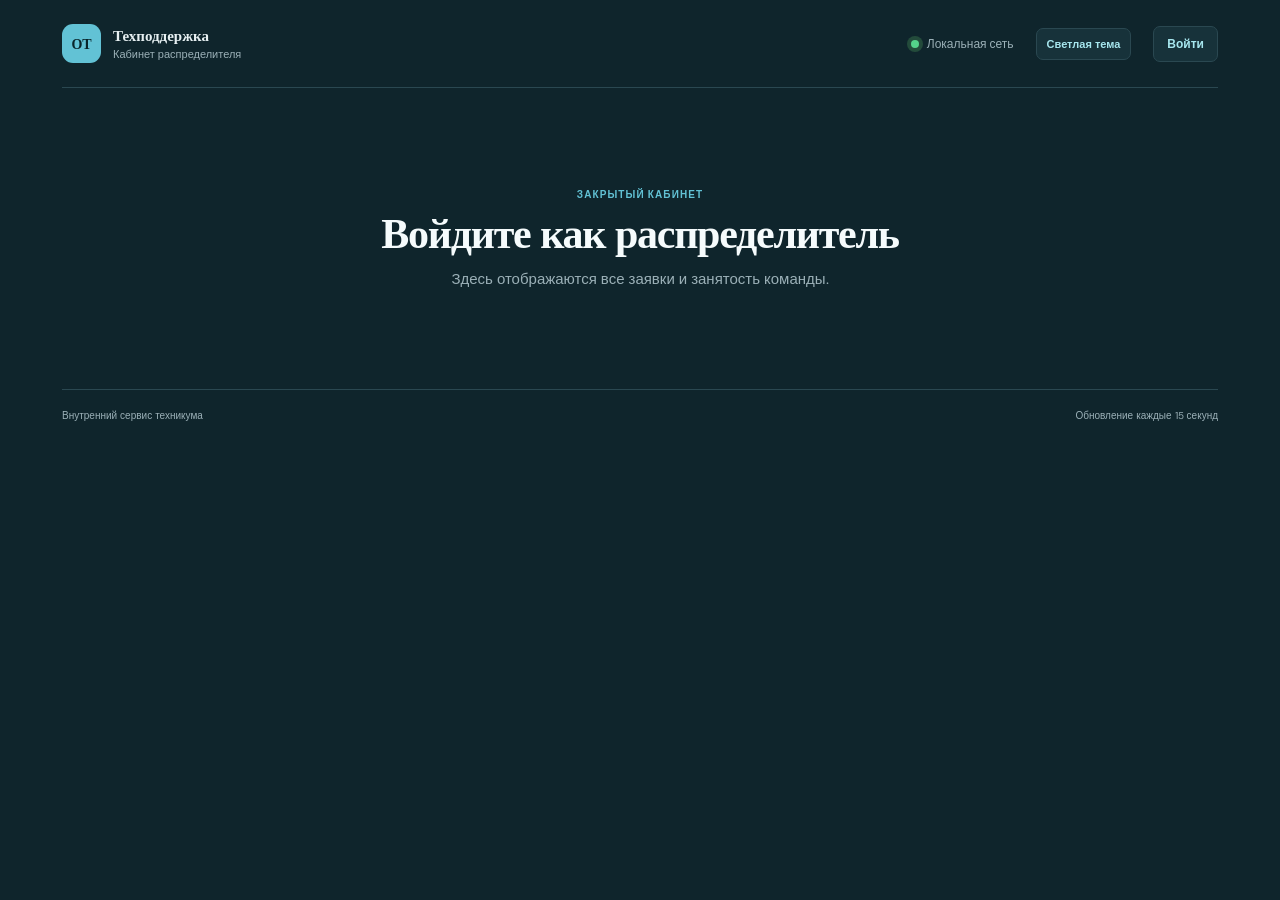
<file: dispatcher.html>
<!doctype html>
<html lang="ru">
<head>
  <meta charset="UTF-8">
  <meta name="viewport" content="width=device-width, initial-scale=1.0">
  <title>Распределение заявок | Одинцовский техникум</title>
  <link rel="stylesheet" href="/styles.css">
  <link rel="stylesheet" href="/dispatcher.css">
  <link rel="preconnect" href="https://fonts.googleapis.com">
  <link rel="preconnect" href="https://fonts.gstatic.com" crossorigin>
  <link href="https://fonts.googleapis.com/css2?family=DM+Sans:wght@400;500;600;700&family=Space+Grotesk:wght@500;600;700&display=swap" rel="stylesheet">
</head>
<body>
  <div class="shell">
    <header class="topbar">
      <a class="brand" href="/"><span class="brand-mark">ОТ</span><span><strong>Техподдержка</strong><small>Кабинет распределителя</small></span></a>
      <div class="network-pill"><i></i> Локальная сеть</div>
      <button class="theme-button" id="theme-toggle" type="button">Светлая тема</button>
      <button class="login-button" id="login-button" type="button">Войти</button>
    </header>

    <main id="app" hidden>
      <section class="dispatcher-hero">
        <div><p class="eyebrow">Центр распределения</p><h1>Все заявки под контролем</h1><p class="lead">Назначайте заявки свободным техникам и следите за их текущим статусом.</p></div>
        <a class="secondary-button" href="/">Открыть общий сайт</a>
      </section>
      <section class="stats-grid dispatcher-stats">
        <div class="stat-card"><span>Всего заявок</span><strong id="total-count">0</strong></div>
        <div class="stat-card"><span>Новые</span><strong id="new-count">0</strong></div>
        <div class="stat-card"><span>В работе</span><strong id="progress-count">0</strong></div>
        <div class="stat-card"><span>Свободные техники</span><strong id="free-count">0</strong></div>
      </section>
      <section class="dispatcher-grid">
        <div class="admin-panel">
          <div class="section-heading compact-heading"><div><p class="eyebrow">Команда</p><h2>Доступность техников</h2></div></div>
          <div id="technicians-list" class="dispatcher-technicians"></div>
        </div>
        <div class="admin-panel">
          <div class="section-heading compact-heading"><div><p class="eyebrow">Рабочий поток</p><h2>Заявки</h2></div><select id="status-filter"><option value="all">Все статусы</option><option value="new">Новые</option><option value="in_progress">В работе</option><option value="done">Выполнено</option></select></div>
          <div id="requests-list" class="dispatcher-requests"></div>
        </div>
      </section>
    </main>
    <div class="dispatcher-login" id="login-message"><p class="eyebrow">Закрытый кабинет</p><h1>Войдите как распределитель</h1><p class="lead">Здесь отображаются все заявки и занятость команды.</p></div>
    <footer><span>Внутренний сервис техникума</span><span>Обновление каждые 15 секунд</span></footer>
  </div>
  <dialog id="login-dialog">
    <form id="login-form"><button type="button" class="close" id="close-login">×</button><p class="eyebrow">Доступ распределителя</p><h2>Войти в кабинет</h2><label>Логин<input name="login" required value="dispatcher"></label><label>Пароль<input type="password" name="password" required placeholder="Введите пароль"></label><button class="primary-button full" type="submit">Войти</button></form>
  </dialog>
  <div class="toast" id="toast"></div>
  <script src="/dispatcher.js"></script>
</body>
</html>
</file>
<file: styles.css>
/* Technician workspace */
html[data-theme="light"] h1,html[data-theme="light"] h2{color:#1b3035}.request-number{display:inline-block;margin-right:8px;color:var(--muted);font-size:11px;font-weight:500}.request-title{color:#1b3035}
html[data-theme="light"] body{background:#f3f8f8;color:#1b3035}html[data-theme="light"] input,html[data-theme="light"] textarea,html[data-theme="light"] select{background:#fff;color:#1b3035;border-color:#c9dadd}html[data-theme="light"] input::placeholder,html[data-theme="light"] textarea::placeholder{color:#71868b}html[data-theme="light"] .role-switch{background:#e5f0f1}html[data-theme="light"] .role-button.active{color:#1b3035;box-shadow:0 2px 8px rgba(24,58,64,.12)}html[data-theme="light"] .request-completed strong{color:#15824d}html[data-theme="light"] .danger{color:#a23845;border-color:#d9a4aa}html[data-theme="light"] .status-badge.absent{background:#f8dfe2;color:#a23845}html[data-theme="light"] .request.urgent{background:#fff4e8}html[data-theme="light"] .request-comments p,html[data-theme="light"] .request-history p{background:#f1f7f7}
:root[data-theme="light"]{--ink:#1b3035;--muted:#60777d;--subtle:#7f9498;--line:#c9dadd;--paper:#f3f8f8;--panel:#ffffff;--panel-strong:#e5f0f1;--blue:#087f91;--blue-dark:#075461;--green:#15824d;--orange:#bc5d1d;--white:#ffffff;color-scheme:light}body .theme-button,body .new-count-pill{border:1px solid var(--line);background:var(--panel);color:var(--blue-dark);border-radius:7px;padding:8px 10px;font-size:11px;font-weight:600;white-space:nowrap}.new-count-pill b{display:inline-grid;place-items:center;min-width:20px;height:20px;margin-left:4px;border-radius:5px;background:var(--orange);color:#fff}body .request.urgent{border-left:4px solid var(--orange);background:color-mix(in srgb,var(--panel) 90%,var(--orange))}.urgent .request-icon{background:var(--orange);color:#fff}.urgent-label{color:var(--orange);font-weight:700}.theme-button:hover{border-color:var(--blue)}
@media (max-width:720px){body .shell{padding:0 16px}body .topbar{height:auto;min-height:76px;display:grid;grid-template-columns:1fr auto;gap:10px;padding:12px 0}body .brand{margin-right:0}body .network-pill{display:none}body .new-count-pill{justify-self:start}body .theme-button,body .login-button{justify-self:end}body .role-switch{grid-column:1/-1;width:100%;overflow:auto}body .role-button{flex:1;white-space:nowrap;padding:8px 7px}body .intro{padding:32px 0 26px;display:grid;gap:20px;align-items:start}body .intro .primary-button{width:100%}body .section-heading{gap:12px;align-items:flex-start}body .request-heading{display:grid}body .filters{width:100%;overflow:auto;display:flex}body .filter{white-space:nowrap;flex:1}body .person,body .request{padding:14px}body .request-main{min-width:0}body .request-side{align-items:flex-start}body .request-title{overflow-wrap:anywhere}}
.admin-mode .intro,.admin-mode .tech-dashboard,.admin-mode .presence-section,.admin-mode .workspace{display:none}.admin-dashboard[hidden]{display:none}.admin-dashboard[hidden]{display:none}.admin-actions{display:flex;gap:10px;flex-wrap:wrap;margin-bottom:14px}.admin-panel{padding:18px;margin-bottom:14px;border:1px solid var(--line);border-radius:8px;background:var(--panel)}.admin-panel h3{margin:0 0 12px;font-size:15px}.admin-form{display:grid;grid-template-columns:1.2fr 1fr 1fr auto;gap:8px}.admin-form input,.schedule-form input,.password-form input,.account-form input{min-width:0;padding:8px 10px;border:1px solid var(--line);border-radius:6px;background:var(--paper);color:var(--ink);font-size:12px}.admin-technician{display:grid;grid-template-columns:1fr 2fr 1.3fr auto;align-items:center;gap:10px;padding:12px 0;border-top:1px solid var(--line)}.admin-technician>div{display:grid;gap:3px}.admin-technician small{color:var(--muted);font-size:10px}.schedule-form,.password-form,.account-form{display:flex;gap:6px;flex-wrap:wrap}.schedule-form input[name=days]{flex:1;min-width:120px}.danger{color:#ff9fac;border-color:#77404a}.schedule-line{display:block;margin-top:5px;color:var(--muted);font-size:10px}.workload-line{display:block;margin-top:5px;color:var(--blue);font-size:10px}.completed-total{margin-top:7px;color:var(--blue-dark);font-size:12px}.completed-details{margin-top:7px;font-size:11px}.completed-details summary{cursor:pointer;color:var(--blue)}.completed-details ul{display:grid;gap:5px;margin:8px 0 0;padding-left:16px}.completed-details li{color:var(--ink)}.completed-details li span{display:block;color:var(--muted);font-size:10px;margin-top:2px}
.dispatcher-link{color:var(--blue);font-size:11px;text-decoration:none;white-space:nowrap}.dispatcher-link:hover{text-decoration:underline}
.tech-dashboard[hidden]{display:none}.my-presence-card{display:flex;align-items:center;justify-content:space-between;gap:16px;margin-bottom:14px;padding:14px 18px;border:1px solid var(--line);border-radius:8px;background:var(--panel)}.my-presence-card>div{display:grid;gap:5px}.my-presence-card strong{font-size:16px}.my-presence-status{padding:7px 10px;border-radius:6px;background:var(--panel-strong);color:var(--muted);font-size:12px}.my-presence-status.present{color:var(--green)}.my-presence-status.absent{color:#d87583}.stats-grid{display:grid;grid-template-columns:repeat(4,1fr);gap:12px;margin-bottom:28px}.stat-card{padding:16px 18px;border:1px solid var(--line);border-radius:8px;background:var(--panel);display:flex;align-items:center;justify-content:space-between;gap:12px}.stat-card span{font-size:12px;color:var(--muted)}.stat-card strong{font-family:"Space Grotesk",sans-serif;font-size:24px;color:var(--blue)}.tech-request-tools{display:flex;align-items:end;gap:8px;flex-wrap:wrap;margin-top:12px}.tech-request-tools label{display:grid;gap:5px;font-size:11px;color:var(--muted)}.tech-request-tools select{min-width:180px;padding:7px 9px;border:1px solid var(--line);border-radius:6px;background:var(--panel-strong);color:var(--ink);font-size:12px}.request-assignee{font-size:11px;color:var(--blue-dark);margin:8px 0 0}.request-details{margin-top:12px;border-top:1px solid var(--line);padding-top:10px}.request-details summary{cursor:pointer;color:var(--blue);font-size:12px}.request-comments,.request-history{display:grid;gap:7px;margin-top:10px}.request-comments p,.request-history p{display:grid;grid-template-columns:auto 1fr auto;gap:7px;align-items:baseline;margin:0;padding:7px 9px;border-radius:6px;background:var(--panel-strong);font-size:11px}.request-comments p span,.request-history p span{color:var(--muted)}.request-comments p small,.request-history p small{color:var(--muted);font-size:10px}.request-comments form{display:flex;gap:7px;margin-top:4px}.request-comments input{min-width:0;flex:1;padding:8px 10px;border:1px solid var(--line);border-radius:6px;background:var(--paper);color:var(--ink);font-size:12px}.request-history{border-top:1px dashed var(--line);padding-top:10px}.muted{color:var(--muted);font-size:11px}
@media (max-width:900px){.admin-form{grid-template-columns:1fr 1fr}.admin-technician{grid-template-columns:1fr 1fr}.schedule-form,.password-form,.account-form{align-items:center}}@media (max-width:720px){.stats-grid{grid-template-columns:repeat(2,1fr)}.stat-card{display:grid;gap:4px}.request-comments p,.request-history p{grid-template-columns:1fr}.request-comments form{display:grid}.tech-request-tools select{width:100%}.admin-form{grid-template-columns:1fr}.admin-technician{grid-template-columns:1fr}.admin-actions .primary-button{width:100%}}
:root{--absent-bg:#4a3038;--absent-text:#ff9fac}.daily-summary{display:none;margin:15px 0 0;color:var(--blue-dark);font-size:13px;font-weight:600}.daily-summary:not([hidden]){display:block}.daily-summary strong{display:inline-grid;place-items:center;min-width:24px;height:24px;margin-left:5px;padding:0 6px;border-radius:6px;background:var(--panel-strong);color:var(--blue);font-size:12px}.request-completed{font-size:11px;color:var(--green);margin:7px 0 0}.request-completed strong{color:#a2efbf}.status-badge.absent{background:var(--absent-bg);color:var(--absent-text)}
:root{--absent-bg:#4a3038;--absent-text:#ff9fac}.status-badge.absent{background:var(--absent-bg);color:var(--absent-text)}
:root{color-scheme:dark;--ink:#e7f0f2;--muted:#9bb0b7;--subtle:#77939c;--line:#2a4851;--paper:#0f252c;--panel:#17323a;--panel-strong:#1c3d46;--blue:#62c2d5;--blue-dark:#a7e7ef;--green:#54d18a;--orange:#f4a267;--white:#f5fbfc}*{box-sizing:border-box}html,body{min-height:100%;background:var(--paper)}body{margin:0;color:var(--ink);font-family:"DM Sans",sans-serif}button,input,textarea,select{font:inherit}button{cursor:pointer}.shell{max-width:1240px;margin:auto;padding:0 42px}.topbar{height:88px;display:flex;align-items:center;border-bottom:1px solid var(--line);gap:22px}.brand{display:flex;gap:12px;align-items:center;text-decoration:none;color:var(--ink);margin-right:auto}.brand-mark{width:39px;height:39px;border-radius:11px;background:var(--blue);color:#09242a;display:grid;place-items:center;font-family:"Space Grotesk";font-weight:700;font-size:14px}.brand strong,.brand small{display:block}.brand strong{font-family:"Space Grotesk";font-size:15px}.brand small{font-size:11px;color:var(--muted);margin-top:2px}.network-pill{font-size:12px;color:var(--muted);display:flex;align-items:center;gap:8px}.network-pill i{width:8px;height:8px;background:var(--green);border-radius:50%;box-shadow:0 0 0 4px #234b3b}.login-button{border:1px solid var(--line);background:var(--panel);color:var(--blue-dark);border-radius:7px;padding:9px 13px;font-size:12px;font-weight:600}.login-button:hover{border-color:var(--blue);background:var(--panel-strong)}.role-switch{padding:4px;background:#102b32;border:1px solid var(--line);border-radius:10px;display:flex}.role-button{border:0;background:transparent;color:var(--muted);font-size:12px;padding:8px 13px;border-radius:7px}.role-button.active{background:var(--panel-strong);color:var(--white);box-shadow:0 2px 8px #061419}.intro{padding:54px 0 41px;display:flex;align-items:end;justify-content:space-between}.eyebrow{text-transform:uppercase;letter-spacing:.11em;font-size:10px;font-weight:700;color:var(--blue);margin:0 0 11px}.eyebrow span{color:var(--muted);letter-spacing:.04em;margin-left:8px;font-weight:500}h1,h2{font-family:"Space Grotesk";margin:0;letter-spacing:-.03em;color:var(--white)}h1{font-size:42px;line-height:1.05}h2{font-size:24px}.lead{color:var(--muted);font-size:15px;margin:13px 0 0}.primary-button{background:var(--blue);border:0;border-radius:8px;color:#09242a;padding:13px 18px;font-weight:700;box-shadow:0 6px 14px #06141955;transition:transform .2s,background .2s}.primary-button:hover{background:#8bd9e5;transform:translateY(-1px)}.primary-button span{font-size:21px;line-height:10px;vertical-align:-2px;margin-right:6px}.section-heading{display:flex;justify-content:space-between;align-items:end;margin-bottom:17px}.updated{font-size:11px;color:var(--muted)}.people-grid{display:grid;grid-template-columns:repeat(2,1fr);gap:14px}.person{background:var(--panel);border:1px solid var(--line);border-radius:10px;padding:19px 20px;display:flex;align-items:center;gap:13px}.avatar{width:42px;height:42px;border-radius:50%;background:#d9f1f2;color:#256773;display:grid;place-items:center;font-family:"Space Grotesk";font-weight:700}.person-info{flex:1}.person-name{font-size:14px;font-weight:700;color:var(--white)}.person-role{font-size:11px;color:var(--muted);margin-top:3px}.presence{font-size:11px;display:flex;align-items:center;gap:6px;color:var(--subtle)}.presence:before{content:"";display:block;width:7px;height:7px;border-radius:50%;background:#71878e}.presence.online{color:var(--green)}.presence.online:before{background:var(--green)}.status-badge{padding:8px 10px;border-radius:6px;background:#1d4939;color:#81e4a9;font-size:11px}.status-badge.busy{background:#593a25;color:#ffc18f}.status-badge.away{background:#33444a;color:#b7c8cc}.tech-actions{display:flex;gap:5px;grid-column:1 / -1;border-top:1px solid var(--line);padding-top:11px;margin-top:4px}.tech-control{border:1px solid #47717b;background:#1a3b44;color:var(--blue-dark);border-radius:5px;padding:6px 8px;font-size:10px}.tech-control:hover{border-color:var(--blue);background:#24505a}.workspace{padding:47px 0 74px}.request-heading{align-items:center}.filters{display:flex;gap:5px}.filter{border:1px solid transparent;background:transparent;color:var(--muted);font-size:12px;border-radius:6px;padding:7px 10px}.filter[hidden]{display:none}.filter b{font-size:10px;margin-left:4px;color:var(--subtle)}.filter.active{background:var(--panel-strong);border-color:var(--line);color:var(--white);box-shadow:0 2px 4px #06141955}.filter.active b{color:var(--blue-dark)}.requests-list{border-top:1px solid var(--line)}.request{border-bottom:1px solid var(--line);padding:17px 4px;display:grid;grid-template-columns:1fr auto;gap:14px;align-items:center;background:var(--panel)}.request:hover{background:var(--panel-strong)}.request-main{display:flex;gap:14px;align-items:flex-start}.request-icon{width:34px;height:34px;border-radius:8px;background:#533827;color:#ffc08c;display:grid;place-items:center;font-weight:700}.request-content{min-width:0}.request-title{font-size:14px;font-weight:700;color:var(--white);margin-bottom:5px}.request-meta{font-size:11px;color:var(--muted)}.request-meta strong{color:#d3e5e8}.request-description{font-size:12px;color:var(--muted);margin:7px 0 0}.request-side{display:flex;align-items:center;gap:18px}.request-time{font-size:11px;color:var(--muted)}.state-button{border:0;border-radius:6px;padding:8px 11px;font-size:11px;font-weight:700;background:#28444c;color:#c3d5d9}.state-button.new{background:#593a25;color:#ffc18f}.state-button.in_progress{background:#284b58;color:#9eddea}.state-button.done{background:#1d4939;color:#81e4a9}.empty{padding:38px;text-align:center;color:var(--muted);border-bottom:1px solid var(--line);font-size:13px;background:var(--panel)}footer{border-top:1px solid var(--line);padding:19px 0 28px;color:var(--muted);font-size:10px;display:flex;justify-content:space-between}dialog{border:1px solid var(--line);background:var(--panel);color:var(--ink);border-radius:12px;padding:0;width:min(480px,calc(100% - 30px));box-shadow:0 24px 80px #0008}dialog::backdrop{background:#061419cc}.close{border:0;background:transparent;position:absolute;right:16px;top:12px;font-size:25px;color:var(--muted)}form{padding:28px}form h2{font-size:25px;margin-bottom:22px}label{display:block;font-size:11px;font-weight:600;color:var(--muted);margin:13px 0}input,textarea,select{display:block;width:100%;margin-top:6px;border:1px solid #41616a;border-radius:6px;padding:11px 12px;color:var(--white);background:#102a31;outline:none}input::placeholder,textarea::placeholder{color:#769199}input:focus,textarea:focus,select:focus{border-color:var(--blue);box-shadow:0 0 0 2px #62c2d533}textarea{resize:vertical}.full{width:100%;margin-top:10px}.toast{position:fixed;bottom:22px;left:50%;transform:translate(-50%,20px);background:#d8f2f2;color:#0c3038;padding:12px 16px;border-radius:7px;font-size:12px;font-weight:600;opacity:0;pointer-events:none;transition:.25s}.toast.show{opacity:1;transform:translate(-50%,0)}@media(max-width:720px){.shell{padding:0 18px}.topbar{height:auto;min-height:76px;flex-wrap:wrap;gap:10px;padding:12px 0}.network-pill{order:3}.login-button{margin-left:auto}.role-switch{order:4;width:100%}.role-button{flex:1}.intro{padding:36px 0 31px;display:block}.intro .primary-button{margin-top:24px}.intro h1{font-size:34px}.people-grid{grid-template-columns:1fr}.request-heading{display:block}.filters{margin-top:16px;overflow:auto;padding-bottom:3px}.filter{white-space:nowrap}.request{grid-template-columns:1fr}.request-side{justify-content:space-between;padding-left:48px}.request-main{gap:10px}footer{display:block;line-height:2}}
</file>
<file: dispatcher.css>
.dispatcher-hero{display:flex;justify-content:space-between;align-items:end;gap:24px;padding:52px 0 30px}.dispatcher-grid{display:grid;grid-template-columns:minmax(260px,.8fr) minmax(0,1.7fr);gap:18px}.compact-heading{margin-bottom:14px}.dispatcher-technicians{display:grid;gap:9px}.dispatcher-tech{display:flex;align-items:center;justify-content:space-between;gap:12px;padding:12px;border:1px solid var(--line);border-radius:8px;background:var(--panel)}.dispatcher-tech strong{display:block}.dispatcher-tech small{display:block;color:var(--muted);margin-top:4px}.dispatcher-status{display:flex;align-items:center;gap:7px;color:var(--muted);font-size:11px;text-align:right}.dispatcher-status i{width:8px;height:8px;border-radius:50%;background:var(--green)}.dispatcher-status.busy i{background:var(--orange)}.dispatcher-status.away i,.dispatcher-status.absent i{background:#d87583}.dispatcher-requests{display:grid;gap:10px}.dispatcher-request{padding:14px;border:1px solid var(--line);border-radius:8px;background:var(--panel)}.dispatcher-request-top{display:flex;justify-content:space-between;gap:14px}.dispatcher-request h3{margin:0;font-size:14px}.dispatcher-request p{margin:6px 0;color:var(--muted);font-size:11px}.dispatcher-request select{width:100%;margin-top:10px;padding:8px;border:1px solid var(--line);border-radius:6px;background:var(--panel-strong);color:var(--ink)}.dispatcher-login{padding:100px 0;text-align:center}.dispatcher-login h1{margin:10px 0}.secondary-button{display:inline-flex;padding:10px 14px;border:1px solid var(--line);border-radius:7px;color:var(--ink);text-decoration:none;background:var(--panel)}#status-filter{padding:8px;border:1px solid var(--line);border-radius:6px;background:var(--panel);color:var(--ink)}.status-chip{display:inline-block;padding:4px 7px;border-radius:5px;background:var(--panel-strong);color:var(--blue);font-size:10px}.status-chip.done{color:var(--green)}.status-chip.in_progress{color:var(--orange)}@media(max-width:800px){.dispatcher-hero{display:grid;padding-top:32px}.dispatcher-grid{grid-template-columns:1fr}.dispatcher-request-top{display:grid;gap:6px}.dispatcher-stats{grid-template-columns:repeat(2,1fr)}}
</file>
